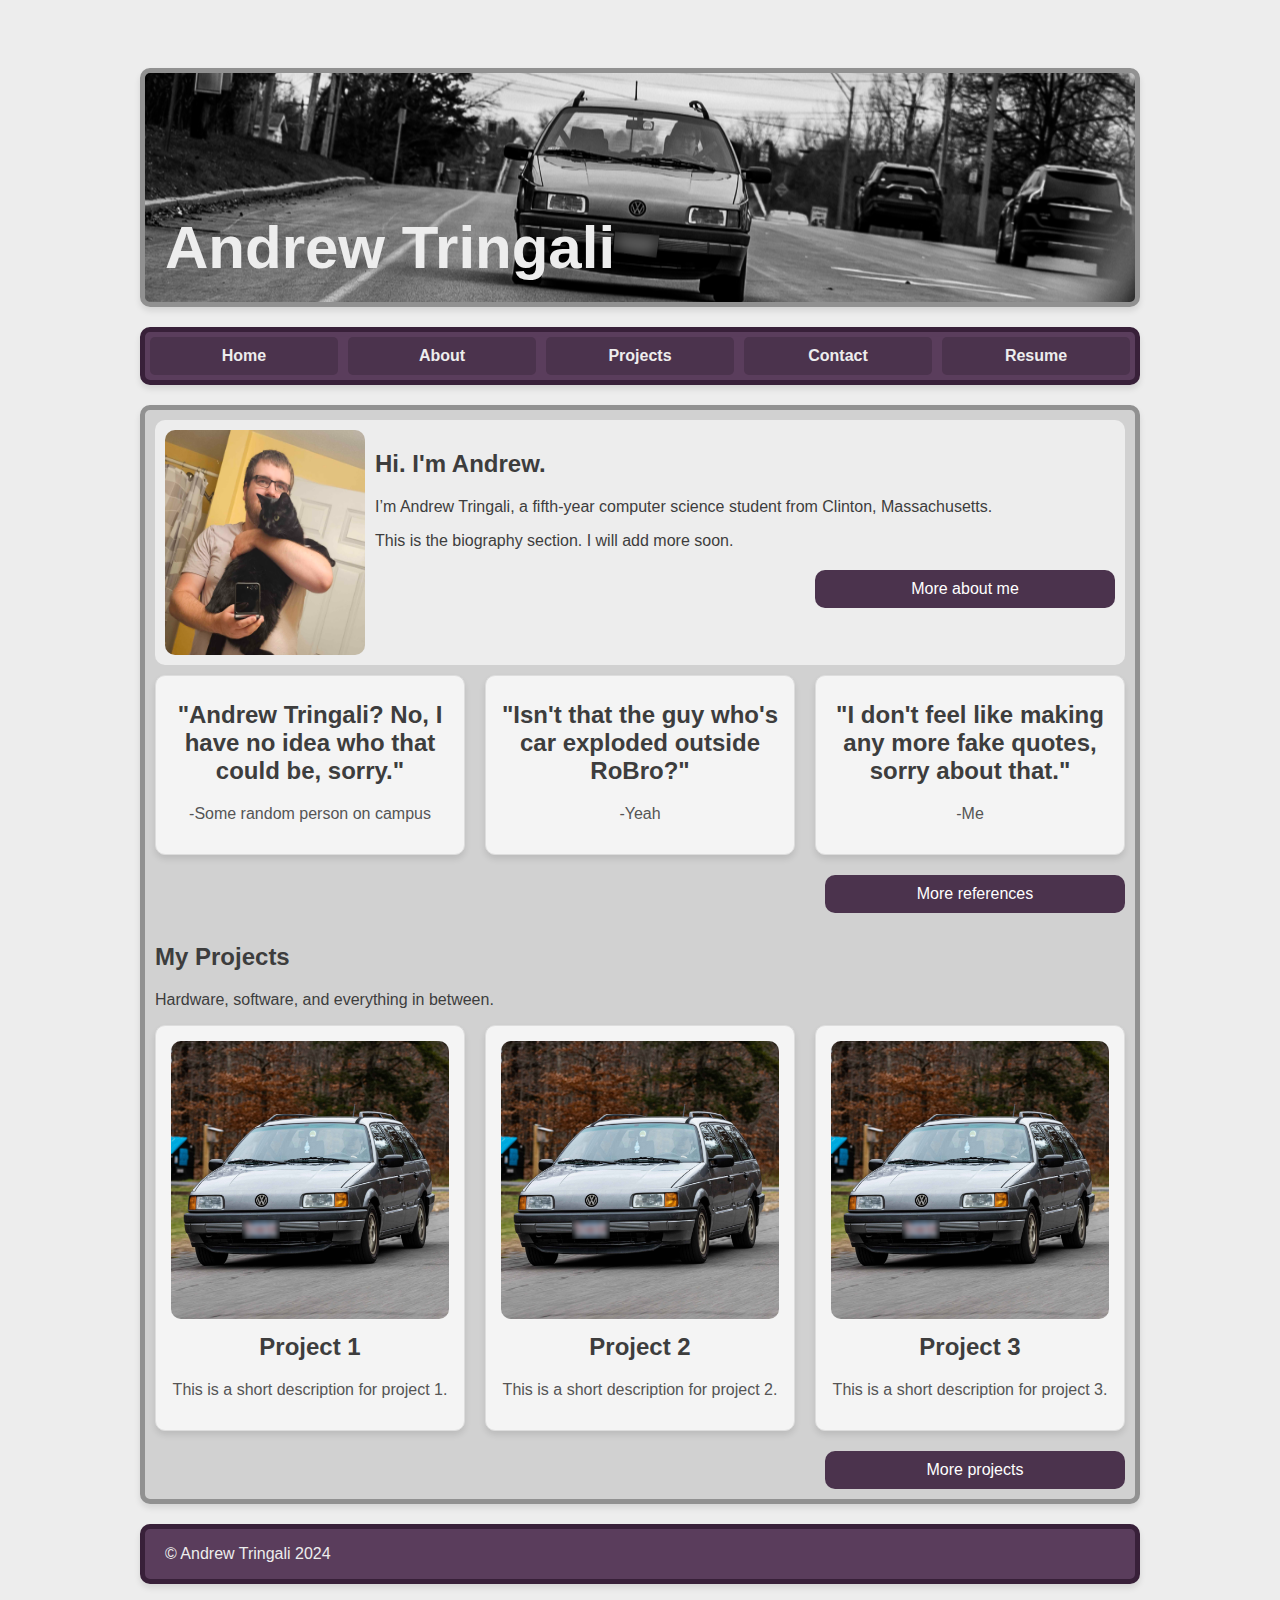
<file: index.html>
<!--Andrew Tringali COMM329 F24-->
<!DOCTYPE html>
<html>
    <head>
        <title>Andrew Tringali</title>
        <meta charset="utf-8">
        <link rel="stylesheet" href="css/clean.css">
    </head>
    <body>
        <header>
            <h1>Andrew Tringali</h1>
        </header>
        <nav>
            <div class="navBar">
                <a class="navItem" href="index.html">Home</a>
                <a class="navItem" href="about.html">About</a>
                <a class="navItem" href="projects.html">Projects</a>
                <a class="navItem" href="contact.html">Contact</a>
                <a class="navItem" href="resume.html">Resume</a>
            </div>
        </nav>
        <div class="mainContent">
            <div class="vertical-container">
                <div class="item">
                    <img src="images/img1.png" class="item-picture" alt="desktop"
                    width="200"
                    height="225"/>	
                    <div class="item-content">
                        <h2>Hi. I'm Andrew.</h2>
                        <p>I’m Andrew Tringali, a fifth-year computer science student from Clinton, Massachusetts.</p>
                        <p>This is the biography section. I will add more soon.</p>
                        <div class="read-more-container">
                            <a href="about.html">
                                <button class="read-more-btn">More about me</button>
                            </a>
                        </div>
                    </div>
                </div>
                <div class="itemc">
                    <div class="grid-container">
                        <div class="card">
                            <h2>"Andrew Tringali? No, I have no idea who that could be, sorry."</h2>
                            <p>-Some random person on campus</p>
                        </div>
                        <div class="card">
                            <h2>"Isn't that the guy who's car exploded outside RoBro?"</h2>
                            <p>-Yeah</p>
                        </div>
                        <div class="card">
                            <h2>"I don't feel like making any more fake quotes, sorry about that."</h2>
                            <p>-Me</p>
                        </div>
                    </div>
                    <div class="read-more-container">
                        <a href="resume.html">
                            <button class="read-more-btn">More references</button>
                        </a>
                    </div>
                </div>
                <div class="itemc">
                    <h2>My Projects</h2>
                    <p>Hardware, software, and everything in between.</p>
                    <div class="grid-container">
                        <div class="card">
                            <img src="images/img2.png" alt="Placeholder Image">
                            <h2>Project 1</h2>
                            <p>This is a short description for project 1.</p>
                        </div>
                        <div class="card">
                            <img src="images/img2.png" alt="Placeholder Image">
                            <h2>Project 2</h2>
                            <p>This is a short description for project 2.</p>
                        </div>
                        <div class="card">
                            <img src="images/img2.png" alt="Placeholder Image">
                            <h2>Project 3</h2>
                            <p>This is a short description for project 3.</p>
                        </div>
                    </div>
                    <div class="read-more-container">
                        <a href="projects.html">
                            <button class="read-more-btn">More projects</button>
                        </a>
                    </div>
                </div>
        </div>
        </div>
        <footer>
            <p>© Andrew Tringali 2024</p>
        </footer>
    </body>
</html>
</file>
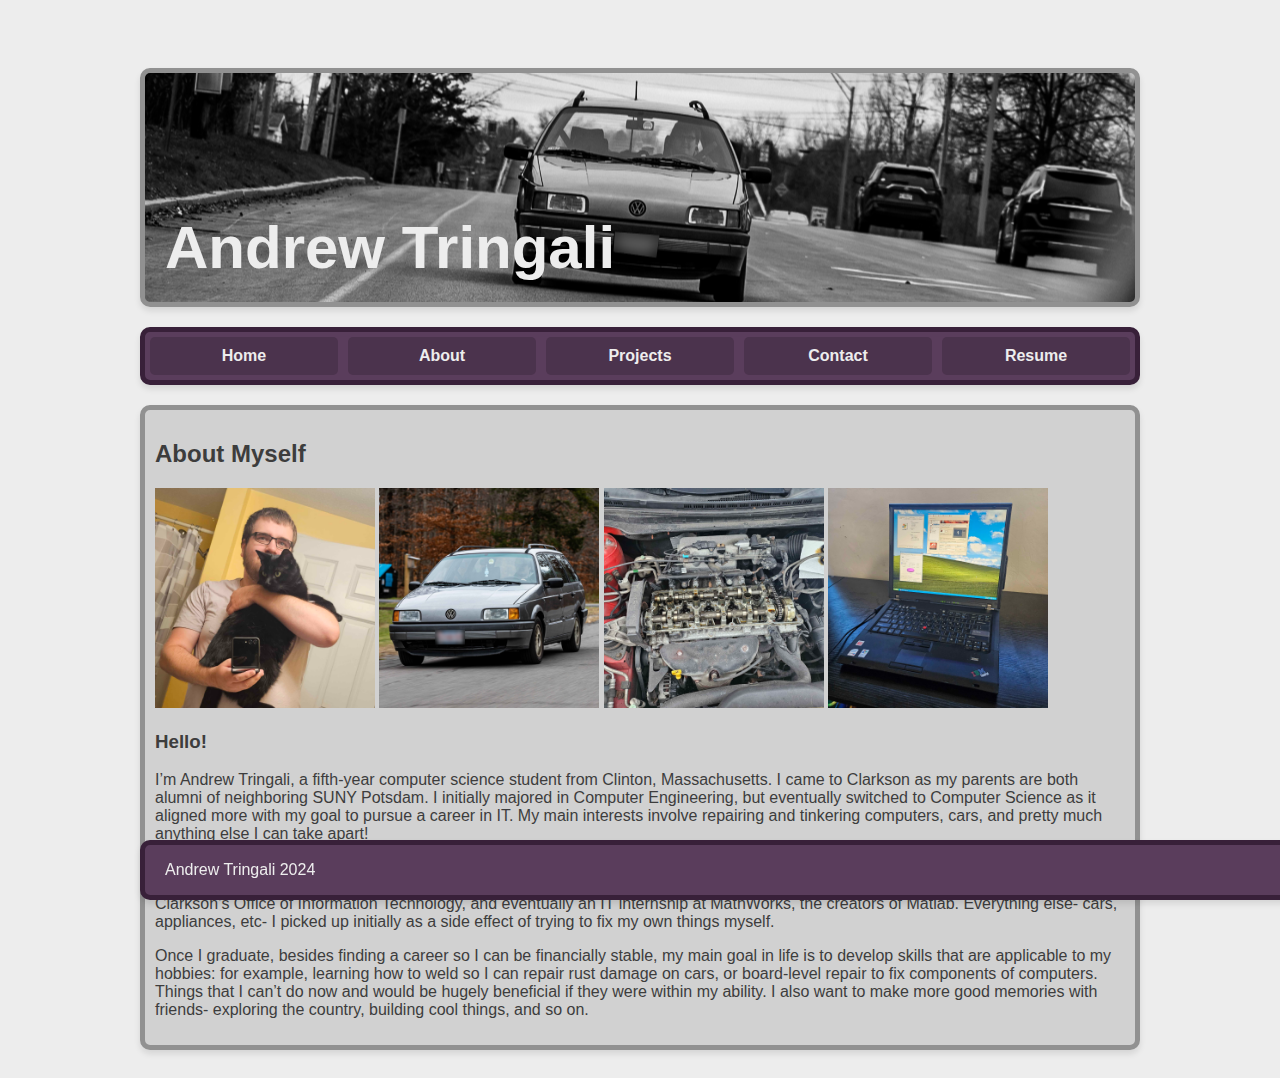
<file: about.html>
<!--Added some extra CSS from another project of mine just to pretty things up-->
<!DOCTYPE html>
<link rel="stylesheet" href="css/clean.css">
<html>
    <head>
        <title>About Me</title>
        <meta charset="utf-8">
    </head>
    <body>
        <header>
            <h1>Andrew Tringali</h1>
            <nav>
            <div class="navBar">
                <a class="navItem" href="index.html">Home</a>
                <a class="navItem" href="about.html">About</a>
                <a class="navItem" href="projects.html">Projects</a>
                <a class="navItem" href="contact.html">Contact</a>
                <a class="navItem" href="resume.html">Resume</a>
            </div>
        </nav>
        </header>
        <div class="mainContent">
            <h2>About Myself</h2>
            <img src="images/img1.png" style="max-width: 220px" alt="Photo of myself with my cat, Dipper";>
            <img src="images/img2.png" style="max-width: 220px" alt="Photo of me driving my project car, a 1992 Volkswagen Passat";>
            <img src="images/img3.png" style="max-width: 220px" alt="Photo of valve cover gasket replacement job on 2011 Hyundai Elantra";>
            <img src="images/img4.png" style="max-width: 220px" alt="Photo of IBM ThinkPad T43 laptop running Windows XP";>
            <h3>Hello!</h3>
            <p>I’m Andrew Tringali, a fifth-year computer science student from Clinton, Massachusetts. I came to Clarkson as my parents are both alumni of neighboring SUNY Potsdam. I initially majored in Computer Engineering, but eventually switched to Computer Science as it aligned more with my goal to pursue a career in IT. My main interests involve repairing and tinkering computers, cars, and pretty much anything else I can take apart!</p>
            <p>Experience-wise, I’ve been disassembling things since I was a kid. I started with fixing a broken desktop I found in my closet to play Minecraft, and worked my way up to buying and repairing broken computers to sell (and just for the fun of it). It’s what landed me a job at Clarkson’s Office of Information Technology, and eventually an IT internship at MathWorks, the creators of Matlab. Everything else- cars, appliances, etc- I picked up initially as a side effect of trying to fix my own things myself.</p>
            <p>Once I graduate, besides finding a career so I can be financially stable, my main goal in life is to develop skills that are applicable to my hobbies: for example, learning how to weld so I can repair rust damage on cars, or board-level repair to fix components of computers. Things that I can’t do now and would be hugely beneficial if they were within my ability. I also want to make more good memories with friends- exploring the country, building cool things, and so on.</p>
        </div>
        <footer style="position: fixed; bottom: 0; width: 100%; text-align: left;">
            <p>Andrew Tringali 2024</p>
        </footer>
    </div>
    </body>
</html>
</file>
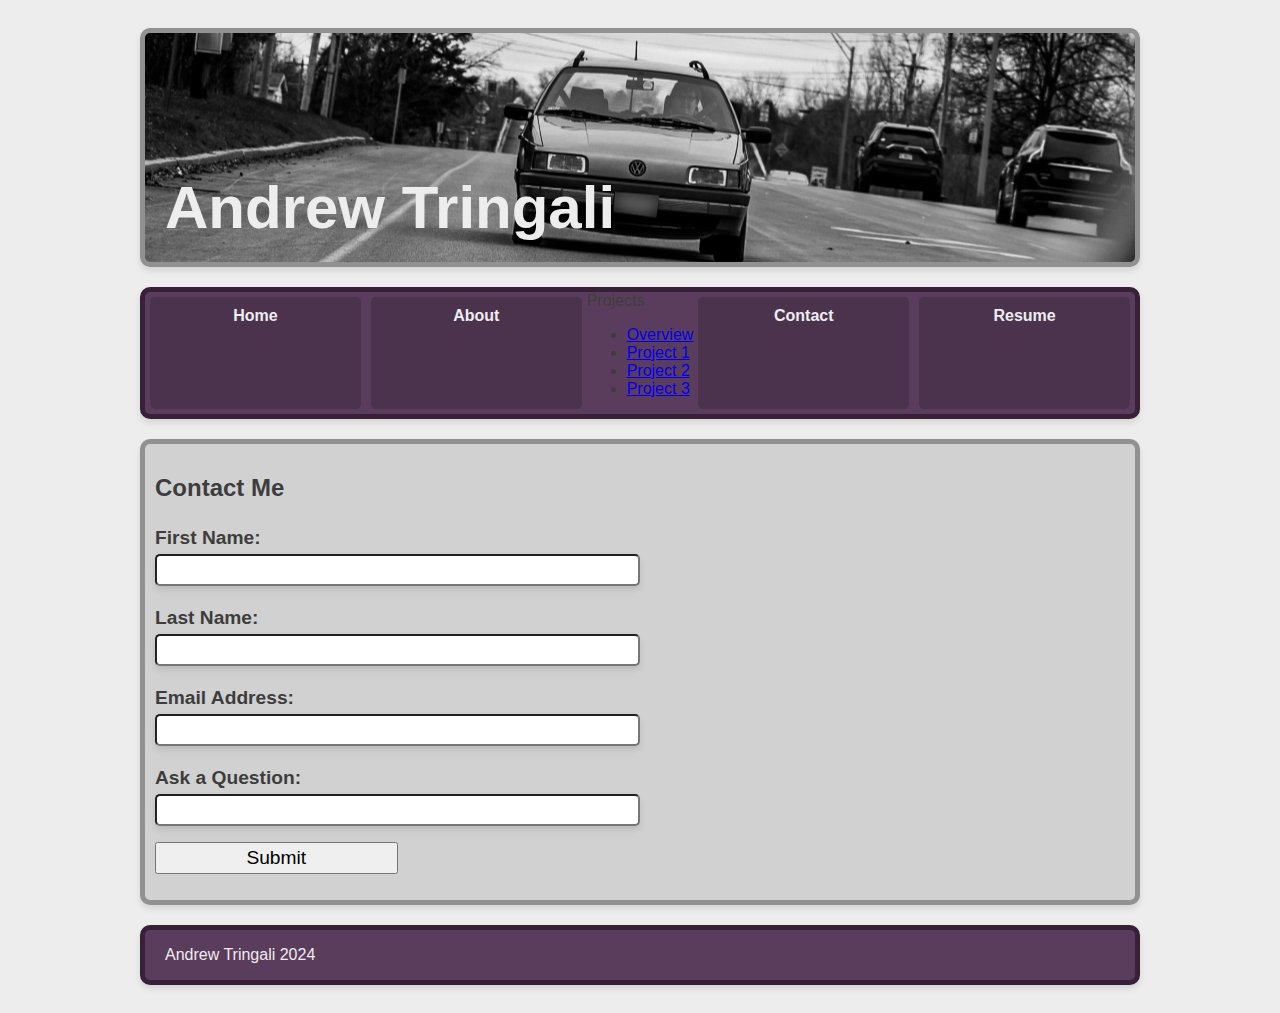
<file: contact.html>
<!--Added some extra CSS from another project of mine just to pretty things up-->
<style>
    input, label {
        display: block;
    }

    label {
        font-size: larger;
        font-weight: bold;
        padding: 5px 0px 5px 0px;
    }

    input {
        min-height: 32px;
        border-radius: 5px;
        box-shadow: 0 4px 6px rgba(0, 0, 0, 0.1);
        min-width: 50%;
    }

    button {
        min-width: 25%;
        min-height: 32px;
        font-size: larger;
    }
</style>

<!DOCTYPE html>
<html>
    <head>
        <title>Andrew Tringali</title>
        <meta charset="utf-8">
        <link rel="stylesheet" href="css/clean.css">
        <script src="scripts/jquery-3.7.1.js"></script>
        <script src="scripts/stuff.js"></script>
    </head>
    <body>
        <header>
            <h1>Andrew Tringali</h1>
        </header>
        <nav>
            <div class="navBar">
                <a class="navItem" href="index.html">Home</a>
                <a class="navItem" href="about.html">About</a>
                <div class="dropdown">
                    <a>Projects</a>
                    <ul class="dropdown-content">
                        <li><a href="projects.html">Overview</a></li>
                        <li><a href="#">Project 1</a></li>
                        <li><a href="#">Project 2</a></li>
                        <li><a href="#">Project 3</a></li>
                    </ul>
                </div>
                <a class="navItem" href="contact.html">Contact</a>
                <a class="navItem" href="resume.html">Resume</a>
            </div>
        </nav>
        </header>
        <div class="mainContent">
            <h2>Contact Me</h2>
            <form action="mailto:VerifiablyFakeEmail@notarealwebsite.fakeextensgdin" method="post">
                <p>
                    <label for="name">First Name:</label>
                    <input type="text" id="fname" name="user_fname" maxlength="60" required>
                </p>
                <p>
                    <label for="name">Last Name:</label>
                    <input type="text" id="lname" name="user_lname" maxlength="60" required>
                </p>
                <p>
                    <label for="mail">Email Address:</label>
                    <input type="email" id="mail" name="user_email" maxlength="60" required>
                </p>
                <p>
                    <label for="phone">Ask a Question:</label>
                    <input type="text" id="msg" name="user_msg" maxlength="256" required>
                </p>
                <p class="button">
                    <button type="submit">Submit</button>
                </p>                  
              </form>   
        </div>
    </div>
    <footer>
        <p>Andrew Tringali 2024</p>
    </footer>
    </body>
</html>
</file>
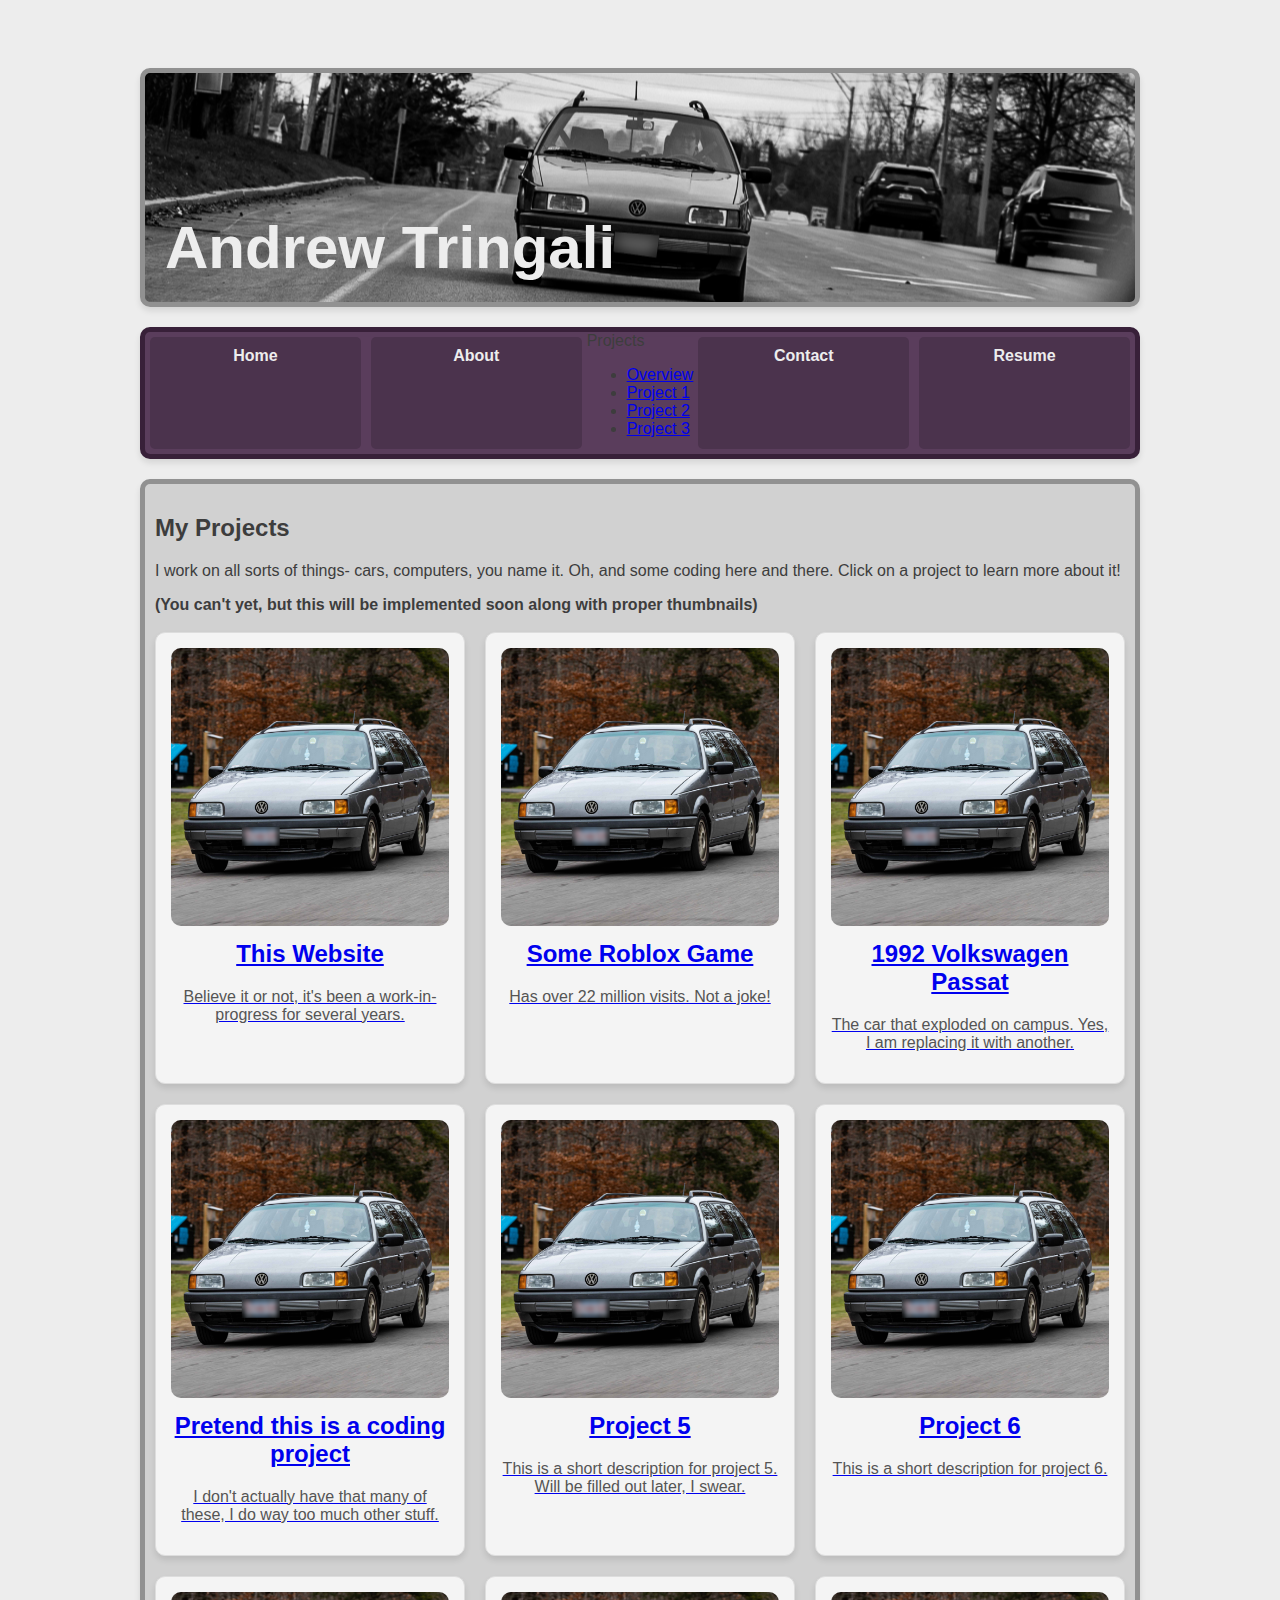
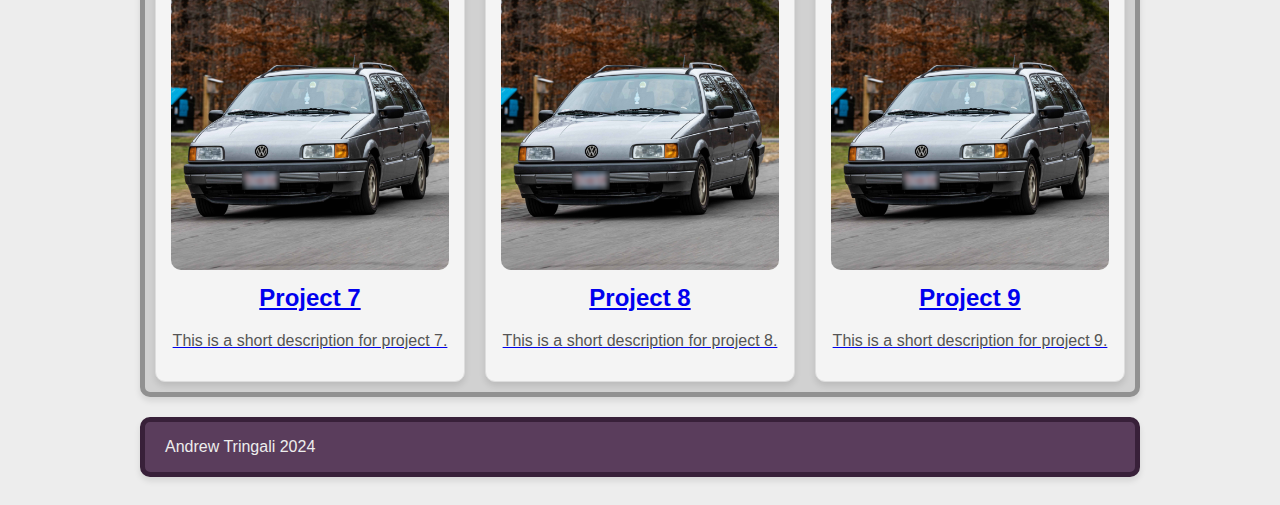
<file: projects.html>
<!--UPDATE 10/7/24: Added media cards-->
<!DOCTYPE html>
<html>
    <head>
        <title>Andrew Tringali</title>
        <meta charset="utf-8">
        <link rel="stylesheet" href="css/clean.css">
        <script src="scripts/jquery-3.7.1.js"></script>
        <script src="scripts/stuff.js"></script>
    </head>
    <body>
        <header>
            <h1>Andrew Tringali</h1>
        </header>
        <nav>
            <div class="navBar">
                <a class="navItem" href="index.html">Home</a>
                <a class="navItem" href="about.html">About</a>
                <div class="dropdown">
                    <a>Projects</a>
                    <ul class="dropdown-content">
                        <li><a href="projects.html">Overview</a></li>
                        <li><a href="#">Project 1</a></li>
                        <li><a href="#">Project 2</a></li>
                        <li><a href="#">Project 3</a></li>
                    </ul>
                </div>
                <a class="navItem" href="contact.html">Contact</a>
                <a class="navItem" href="resume.html">Resume</a>
            </div>
        </nav>
        </header>
        <div class="mainContent">
            <h2>My Projects</h2>
            <p>I work on all sorts of things- cars, computers, you name it. Oh, and some coding here and there. Click on a project to learn more about it!</p>
            <b>(You can't yet, but this will be implemented soon along with proper thumbnails)</b>
            <br>
            <br>
            <div class="grid-container">
                <div class="card">
                    <a href="#">
                        <img src="images/img2.png" alt="Placeholder Image">
                        <h2>This Website</h2>
                        <p>Believe it or not, it's been a work-in-progress for several years.</p>
                    </a>
                </div>
                <div class="card">
                    <a href="#">
                        <img src="images/img2.png" alt="Placeholder Image">
                        <h2>Some Roblox Game</h2>
                        <p>Has over 22 million visits. Not a joke!</p>
                    </a>
                </div>
                <div class="card">
                    <a href="#">
                        <img src="images/img2.png" alt="Placeholder Image">
                        <h2>1992 Volkswagen Passat</h2>
                        <p>The car that exploded on campus. Yes, I am replacing it with another.</p>
                    </a>
                </div>
                <div class="card">
                    <a href="#">
                        <img src="images/img2.png" alt="Placeholder Image">
                        <h2>Pretend this is a coding project</h2>
                        <p>I don't actually have that many of these, I do way too much other stuff.</p>
                    </a>
                </div>
                <div class="card">
                    <a href="#">
                        <img src="images/img2.png" alt="Placeholder Image">
                        <h2>Project 5</h2>
                        <p>This is a short description for project 5. Will be filled out later, I swear.</p>
                    </a>
                </div>
                <div class="card">
                    <a href="#">
                        <img src="images/img2.png" alt="Placeholder Image">
                        <h2>Project 6</h2>
                        <p>This is a short description for project 6.</p>
                    </a>
                </div>
                <div class="card">
                    <a href="#">
                        <img src="images/img2.png" alt="Placeholder Image">
                        <h2>Project 7</h2>
                        <p>This is a short description for project 7.</p>
                    </a>
                </div>
                <div class="card">
                    <a href="#">
                        <img src="images/img2.png" alt="Placeholder Image">
                        <h2>Project 8</h2>
                        <p>This is a short description for project 8.</p>
                    </a>
                </div>
                <div class="card">
                    <a href="#">
                        <img src="images/img2.png" alt="Placeholder Image">
                        <h2>Project 9</h2>
                        <p>This is a short description for project 9.</p>
                    </a>
                </div>
            </div>
        </div>
    </div>
    <footer>
        <p>Andrew Tringali 2024</p>
    </footer>
    </body>
</html>
</file>
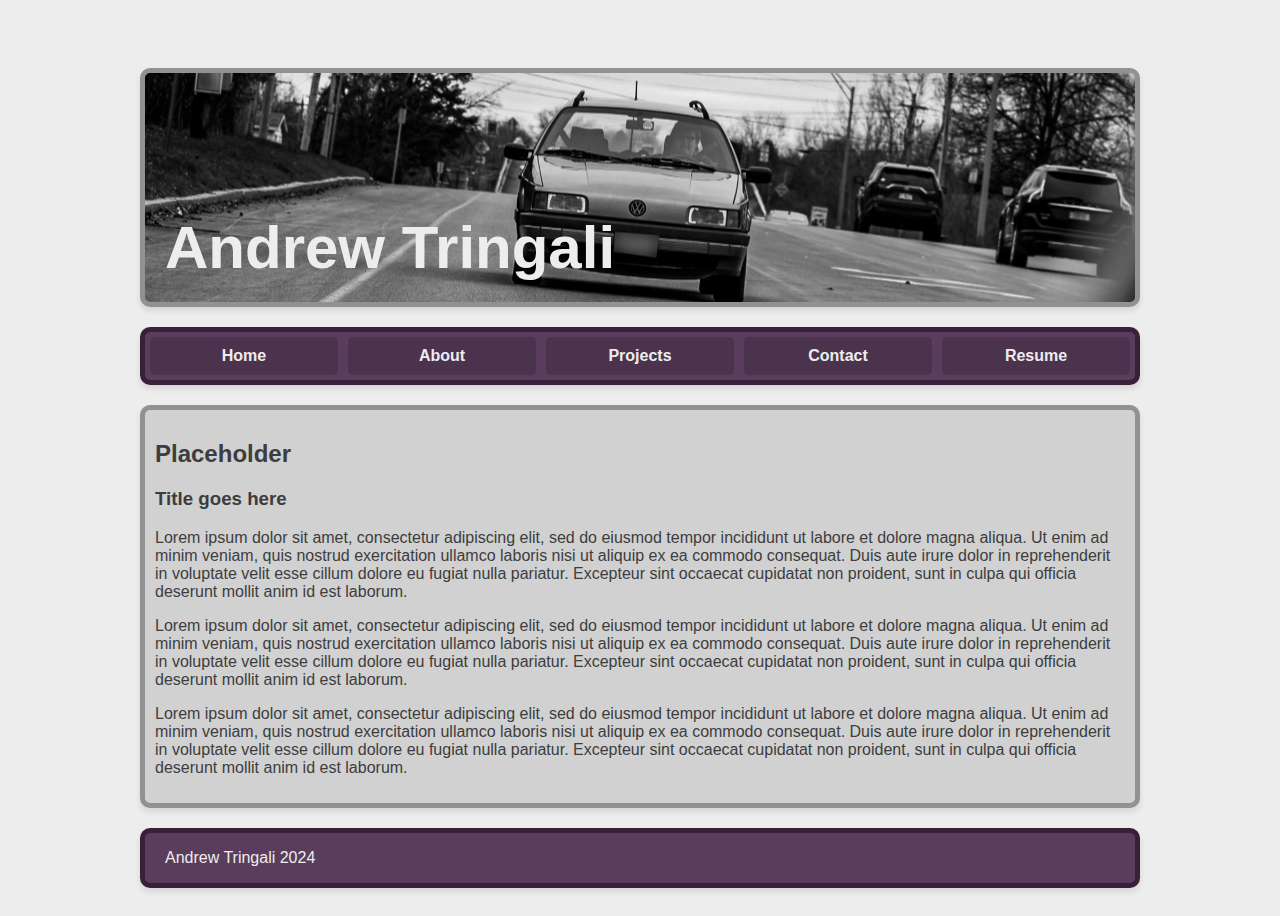
<file: resume.html>
<!--Added some extra CSS from another project of mine just to pretty things up-->
<!DOCTYPE html>
<link rel="stylesheet" href="css/clean.css">
<html>
    <head>
        <title>About Me</title>
        <meta charset="utf-8">
    </head>
    <body>
        <header>
            <h1>Andrew Tringali</h1>
            <nav>
            <div class="navBar">
                <a class="navItem" href="index.html">Home</a>
                <a class="navItem" href="about.html">About</a>
                <a class="navItem" href="projects.html">Projects</a>
                <a class="navItem" href="contact.html">Contact</a>
                <a class="navItem" href="resume.html">Resume</a>
            </div>
        </nav>
        </header>
        <div class="mainContent">
            <h2>Placeholder</h2>
            <h3>Title goes here</h3>
            <p>Lorem ipsum dolor sit amet, consectetur adipiscing elit, sed do eiusmod tempor incididunt ut labore et dolore magna aliqua. Ut enim ad minim veniam, quis nostrud exercitation ullamco laboris nisi ut aliquip ex ea commodo consequat. Duis aute irure dolor in reprehenderit in voluptate velit esse cillum dolore eu fugiat nulla pariatur. Excepteur sint occaecat cupidatat non proident, sunt in culpa qui officia deserunt mollit anim id est laborum.</p>
            <p>Lorem ipsum dolor sit amet, consectetur adipiscing elit, sed do eiusmod tempor incididunt ut labore et dolore magna aliqua. Ut enim ad minim veniam, quis nostrud exercitation ullamco laboris nisi ut aliquip ex ea commodo consequat. Duis aute irure dolor in reprehenderit in voluptate velit esse cillum dolore eu fugiat nulla pariatur. Excepteur sint occaecat cupidatat non proident, sunt in culpa qui officia deserunt mollit anim id est laborum.</p>
            <p>Lorem ipsum dolor sit amet, consectetur adipiscing elit, sed do eiusmod tempor incididunt ut labore et dolore magna aliqua. Ut enim ad minim veniam, quis nostrud exercitation ullamco laboris nisi ut aliquip ex ea commodo consequat. Duis aute irure dolor in reprehenderit in voluptate velit esse cillum dolore eu fugiat nulla pariatur. Excepteur sint occaecat cupidatat non proident, sunt in culpa qui officia deserunt mollit anim id est laborum.</p>
        </div>
    </div>
    <footer>
        <p>Andrew Tringali 2024</p>
    </footer>
    </body>
</html>
</file>
<file: css/clean.css>
/* css for main page */

body {
    font-family: Arial, sans-serif;
    background-color:  #EDEDED;
    color: #3D3D3D;
    padding: 20px;
    max-width: 1000px;
    margin-left: auto;
    margin-right: auto;
}

footer {
    background-color: #5A3D5C;
    border-radius: 10px;
    border: 5px solid #382039;
    box-shadow: 0 4px 6px rgba(0, 0, 0, 0.1);
    margin-top: 20px;
    padding-inline: 20px;
    color: #EDEDED;
}

h1 {
    font-family: Arial, sans-serif;
    font-size: 60px;
    padding: 20px;
    padding-top: 140px;
    background-image: url('banner.png');
    background-position: center;
    border: 5px solid #919191;
    border-radius: 10px;
    color: #EDEDED;
    box-shadow: 0 4px 6px rgba(0, 0, 0, 0.1);
    margin-bottom: 20px;
}

.mainContent {
    background-color: #D1D1D1;
    border: 5px solid #919191;
    border-radius: 10px;
    min-height: auto;
    padding: 10px;
    box-shadow: 0 4px 6px rgba(0, 0, 0, 0.1);
}

/* Navbar (using flexbox) */
.navBar {
    background-color: #5A3D5C;
    border-radius: 10px;
    border: 5px solid #382039;
    display: flex;
    flex-direction: row;
    flex-wrap: nowrap;
    justify-content: space-evenly;
    box-shadow: 0 4px 6px rgba(0, 0, 0, 0.1);
    margin-bottom: 20px;
}

.navItem {
    background-color: #4b334d;
    border-radius: 5px;
    padding: 10px;
    margin: 5px;
    flex-grow: 1;
    flex-basis: 20%;
    text-align: center;
    text-decoration: none;
    color: #EDEDED;
    font-weight: bolder;
}

/* Content w/ grid. Old, probably replace soon. */
.vertical-container {
    display: grid;
    grid-template-columns: 1fr;
    grid-template-rows: auto;
    row-gap: 10px;
}

.item {
    background-color: #EDEDED;
    padding: 10px;
    padding-inline-start: 10px;
    border-radius: 10px;
    column-gap: 10px;
    display:grid;
    grid-template-columns: auto 1fr;
    grid-template-rows: 1fr;
} 

.item-picture {
    grid-column-start: 1;
    grid-template-columns: auto auto;
    grid-template-rows: 1fr;
    border-radius: 10px;
}

.item-content {
    grid-column-start: 2;
}

/* Newer somewhat decent CSS */

.grid-container {
    display: grid;
    grid-template-columns: repeat(auto-fit, minmax(250px, 1fr));
    gap: 20px;
}

.card {
    background-color: #f4f4f4;
    border: 1px solid #ddd;
    border-radius: 10px;
    padding: 15px;
    text-align: center;
    box-shadow: 0 4px 6px rgba(0, 0, 0, 0.1);
}

.card img {
    max-width: 100%;
    border-radius: 10px;
    height: auto;
}

.card h2 {
    margin-top: 10px;
}

.card p {
    margin-top: 10px;
    color: #555;
}

.read-more-container {
    display: flex;
    justify-content: right;
    margin-top: 20px;
}

.read-more-btn {
    background-color: #4b334d;
    color: white;
    border: none;
    padding: 10px 20px;
    font-size: 1rem;
    border-radius: 10px;
    transition: background-color 0.3s ease;
    width: 300px;
    text-align: center;
}

.read-more-btn:hover {
    background-color: #3a283b;
}
</file>
